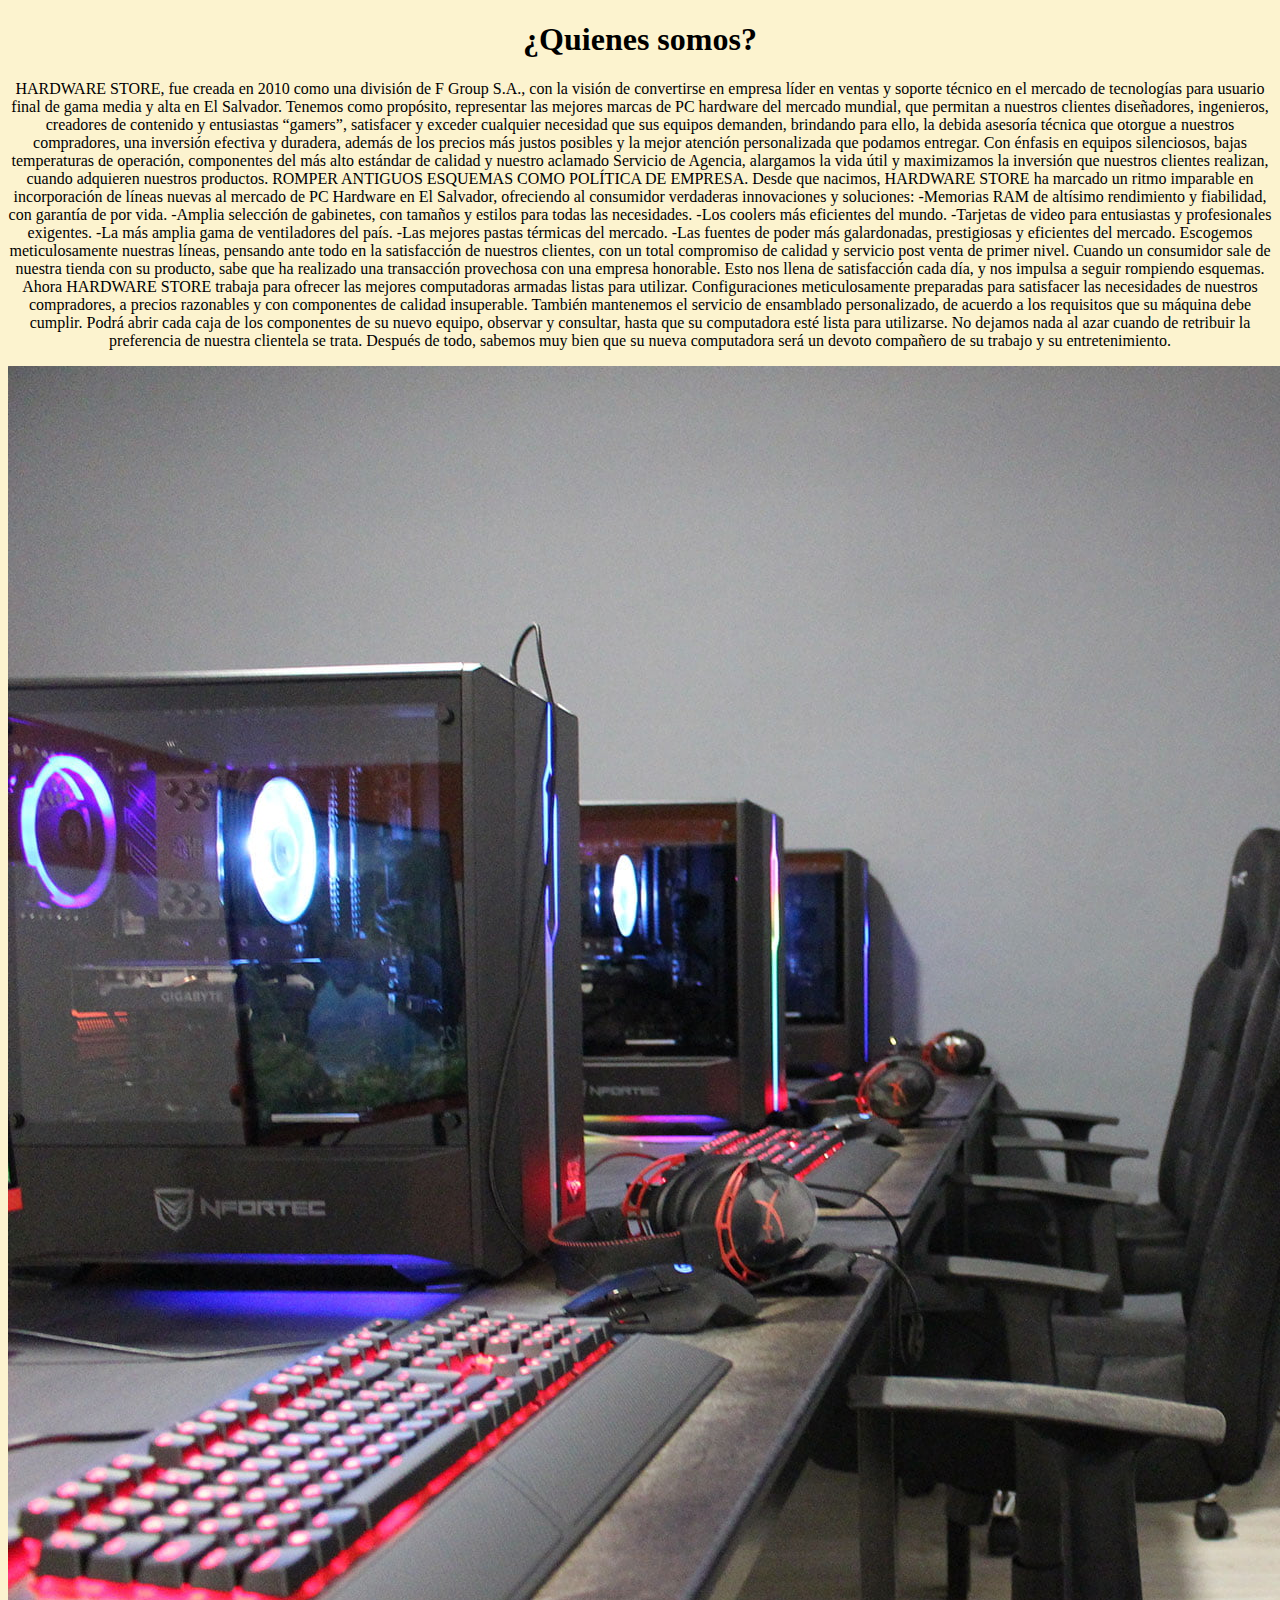
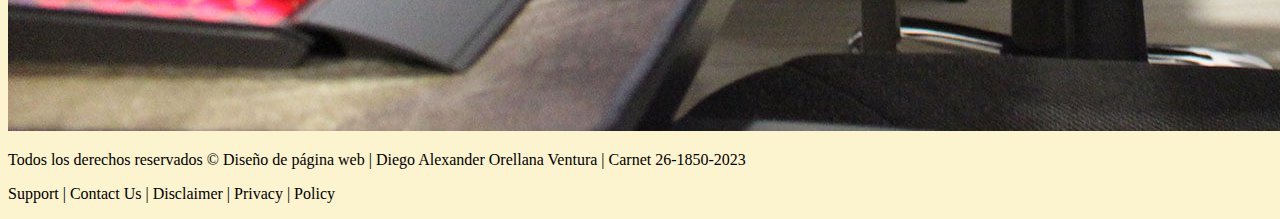
<file: acerca-de.html>
<!DOCTYPE html>
<html lang="en">
<head>
    <meta charset="UTF-8">
    <meta name="viewport" content="width=device-width, user-scalable=no, initial-scale=1.0, maximum-scale=1.0, minimum-scale=1.0">
    <link rel="shortcut icon" href="img/icono.png" type="image/x-icon">
    <title>HARDWARE STORE</title>
</head>
<body bgcolor="#FCF3CF">
    
<center>    
<H1>¿Quienes somos?</H1>

<p>
    HARDWARE STORE, fue creada en 2010 como una división de F Group S.A., con la visión de convertirse en empresa líder en ventas y soporte técnico en el mercado de tecnologías para usuario final de gama media y alta en El Salvador. 

Tenemos como propósito, representar las mejores marcas de PC hardware del mercado mundial, que permitan a nuestros clientes diseñadores, ingenieros, creadores de contenido y entusiastas “gamers”, satisfacer y exceder cualquier necesidad que sus equipos demanden, brindando para ello, la debida asesoría técnica que otorgue a nuestros compradores, una inversión efectiva y duradera, además de los precios más justos posibles y la mejor atención personalizada que podamos entregar.

Con énfasis en equipos silenciosos, bajas temperaturas de operación, componentes del más alto estándar de calidad y nuestro aclamado Servicio de Agencia, alargamos la vida útil y maximizamos la inversión que nuestros clientes realizan, cuando adquieren nuestros productos.  

ROMPER ANTIGUOS ESQUEMAS COMO POLÍTICA DE EMPRESA.
Desde que nacimos, HARDWARE STORE ha marcado un ritmo imparable en incorporación de líneas nuevas al mercado de PC Hardware en El Salvador, ofreciendo al consumidor verdaderas innovaciones y soluciones:

-Memorias RAM de altísimo rendimiento y fiabilidad, con garantía de por vida.

-Amplia selección de gabinetes, con tamaños y estilos para todas las necesidades.

-Los coolers más eficientes del mundo.

-Tarjetas de video para entusiastas y profesionales exigentes.

-La más amplia gama de ventiladores del país.

-Las mejores pastas térmicas del mercado.

-Las fuentes de poder más galardonadas, prestigiosas y eficientes del mercado.

Escogemos meticulosamente nuestras líneas, pensando ante todo en la satisfacción de nuestros clientes, con un total compromiso de calidad y servicio post venta de primer nivel.

Cuando un consumidor sale de nuestra tienda con su producto, sabe que ha realizado una transacción provechosa con una empresa honorable. Esto nos llena de satisfacción cada día, y nos impulsa a seguir rompiendo esquemas.

Ahora HARDWARE STORE trabaja para ofrecer las mejores computadoras armadas listas para utilizar. Configuraciones meticulosamente preparadas para satisfacer las necesidades de nuestros compradores, a precios razonables y con componentes de calidad insuperable. También mantenemos el servicio de ensamblado personalizado, de acuerdo a los requisitos que su máquina debe cumplir. Podrá abrir cada caja de los componentes de su nuevo equipo, observar y consultar, hasta que su computadora esté lista para utilizarse. No dejamos nada al azar cuando de retribuir la preferencia de nuestra clientela se trata. Después de todo, sabemos muy bien que su nueva computadora será un devoto compañero de su trabajo y su entretenimiento.
</p>
</center>    

<img src="img/img20.jpg">
    


<footer>
    <p>Todos los derechos reservados &copy; Diseño de página web | Diego Alexander Orellana Ventura | Carnet 26-1850-2023</p>
    <p class="der">Support | Contact Us | Disclaimer | Privacy | Policy</p>
</footer>



</body>
</html>
</file>
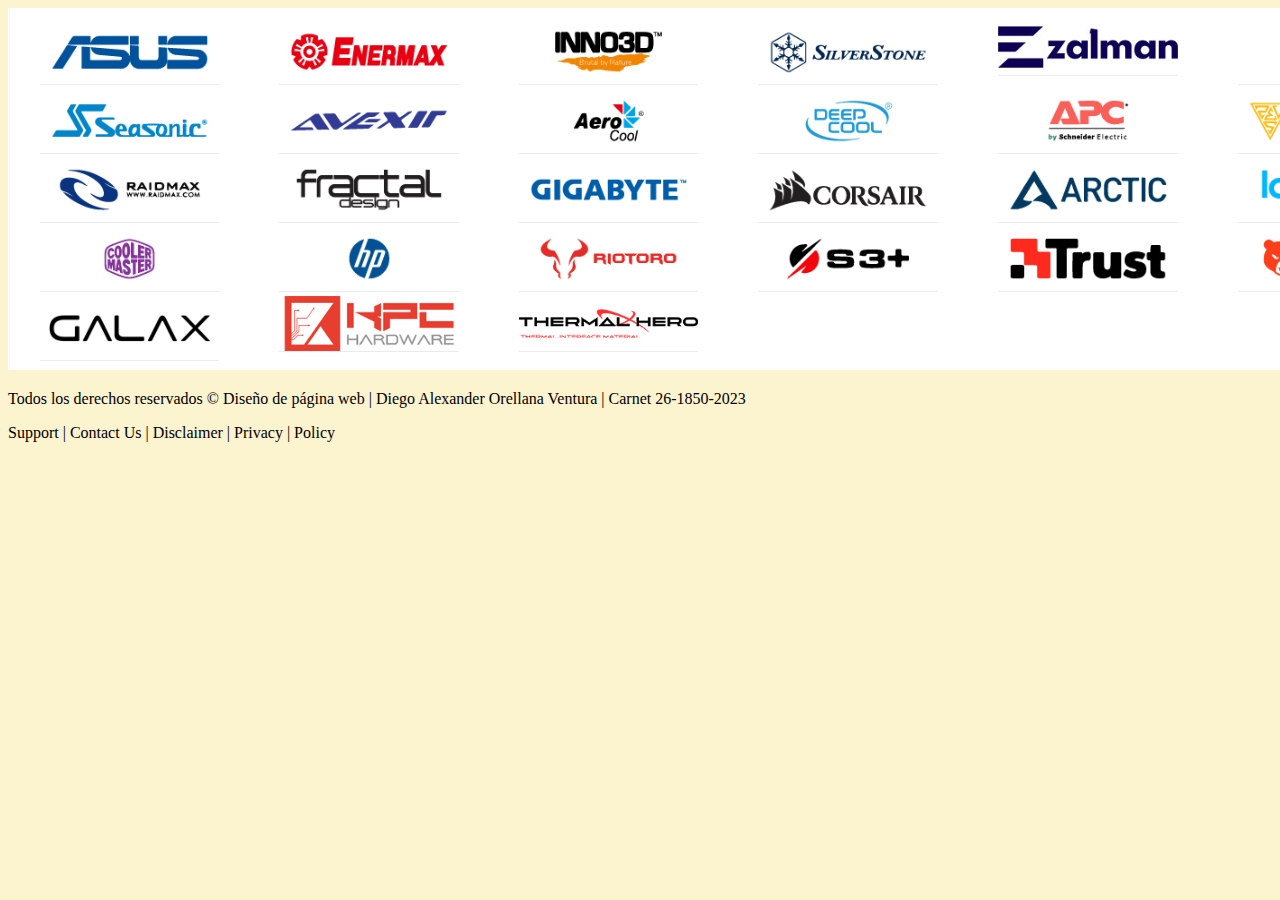
<file: marcas.html>
<!DOCTYPE html>
<html lang="en">
<head>
    <meta charset="UTF-8">
    <meta name="viewport" content="width=device-width, user-scalable=no, initial-scale=1.0, maximum-scale=1.0, minimum-scale=1.0">
    <link rel="shortcut icon" href="img/icono.png" type="image/x-icon">
    <title>HARDWARE STORE</title>
</head>
<body bgcolor="#FCF3CF">
    
    <center>
    <img src="img/img21.png">
    </center>



    <footer>
        <p>Todos los derechos reservados &copy; Diseño de página web | Diego Alexander Orellana Ventura | Carnet 26-1850-2023</p>
        <p class="der">Support | Contact Us | Disclaimer | Privacy | Policy</p>
    </footer>
</body>
</html>
</file>
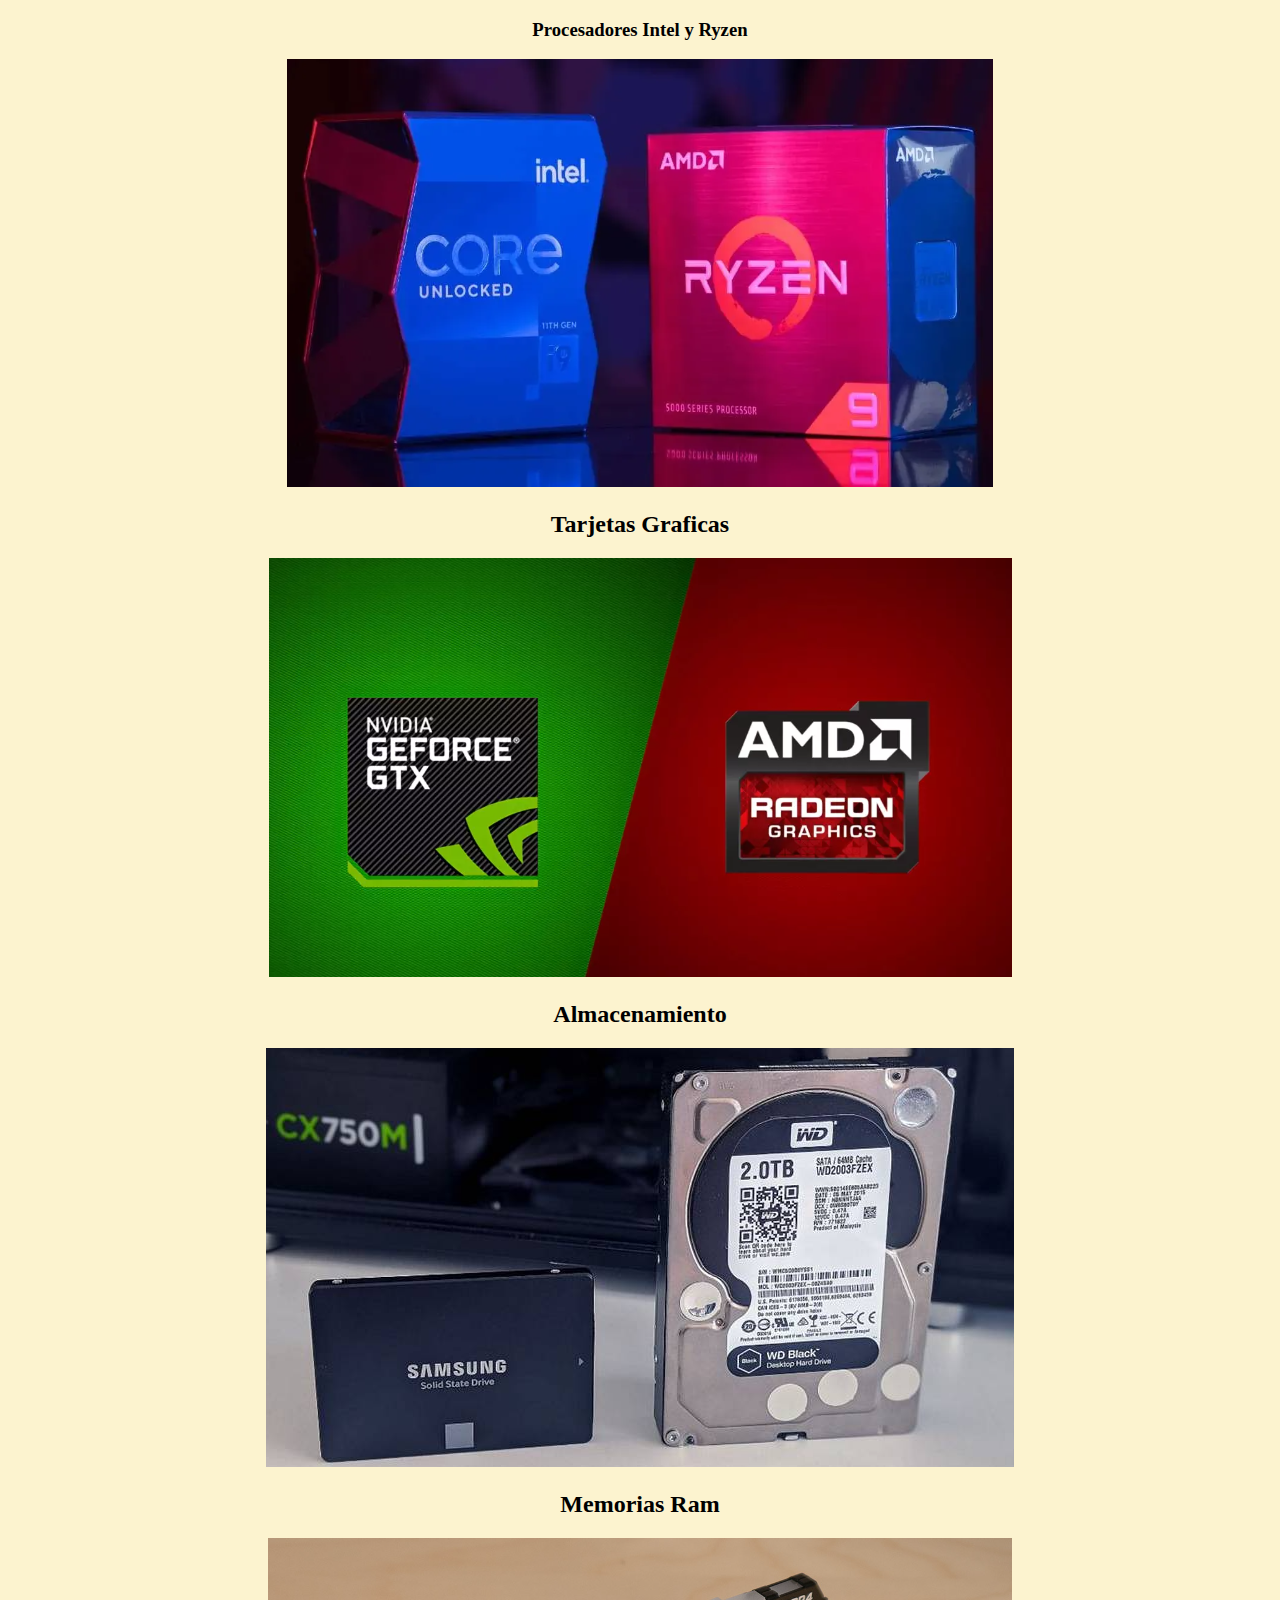
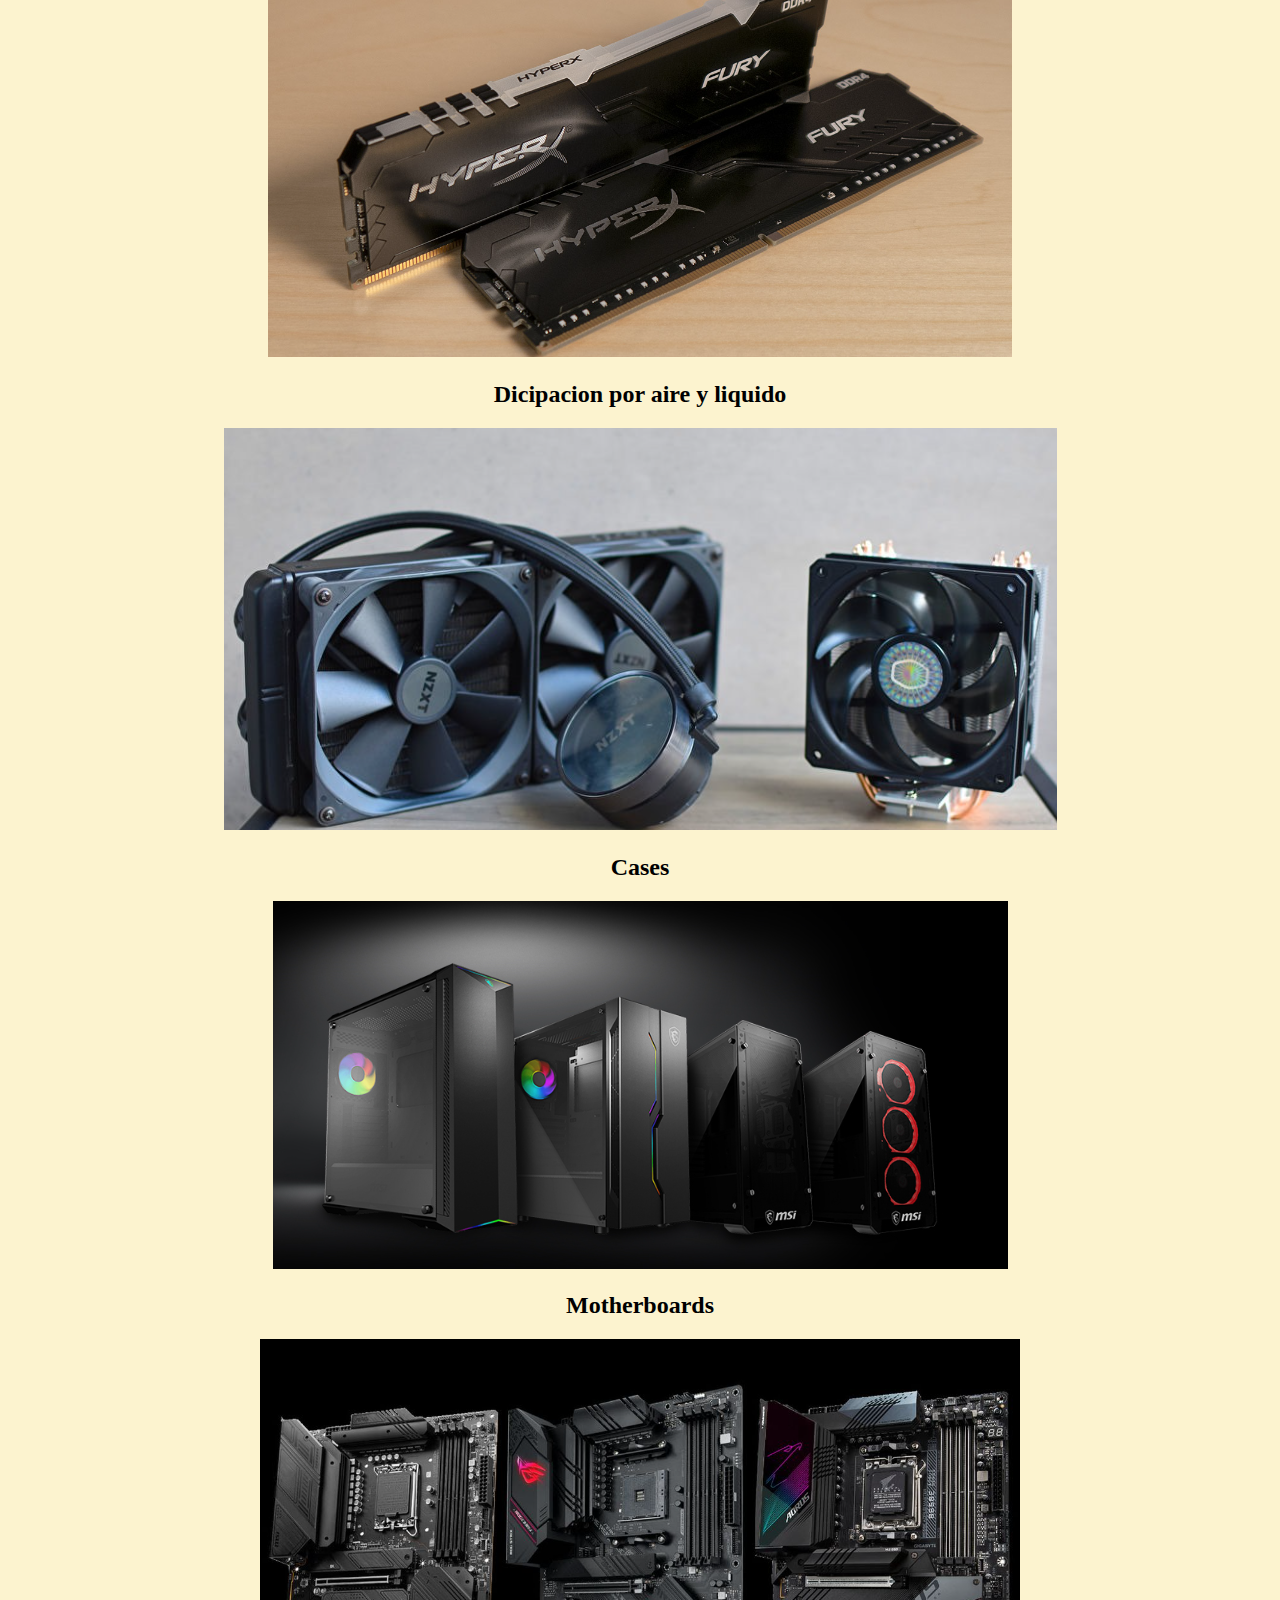
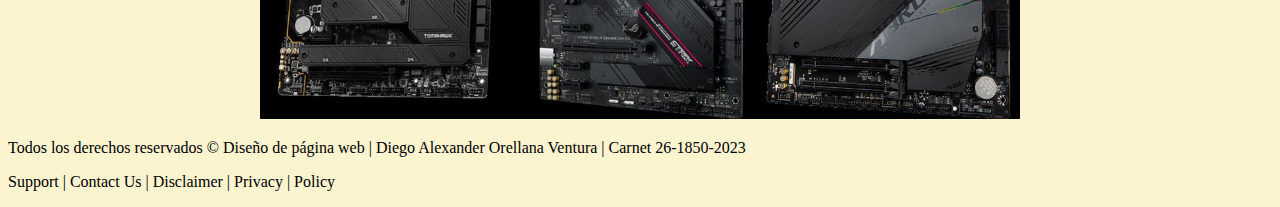
<file: productos.html>
<!DOCTYPE html>
<html lang="en">
<head>
    <meta charset="UTF-8">
    <meta name="viewport" content="width=device-width, user-scalable=no, initial-scale=1.0, maximum-scale=1.0, minimum-scale=1.0">
    <link rel="shortcut icon" href="img/icono.png" type="image/x-icon">
    <title>HARDWARE STORE</title>
</head>
<body bgcolor="#FCF3CF">

    <center>
        
        <h3> Procesadores Intel y Ryzen</h3><p>
        <img src="img/img11.png">
    
    </center>
    

    
    <center>
        <h2>Tarjetas Graficas</h2><p>
        <img src="img/img12.png">
    </center>
    


    
        <center>
        <h2>Almacenamiento</h2>
        <img src="img/img13.png">
        </center>
    

        <center>
        <h2>Memorias Ram</h2><p>
            <img src="img/img14.png">
        </center>
    


    
        <center>
        <h2>Dicipacion por aire y liquido</h2><p>
        <img src="img/img15.png">
        </center>


        <center>
            <h2>Cases</h2><p>
            <img src="img/img16.png">
            </center>
    
            <center>
                <h2>Motherboards</h2><p>
                <img src="img/img17.png">
                </center>
                
                <footer>
                    <p>Todos los derechos reservados &copy; Diseño de página web | Diego Alexander Orellana Ventura | Carnet 26-1850-2023</p>
                    <p class="der">Support | Contact Us | Disclaimer | Privacy | Policy</p>
                </footer>
    
</body>
</html>
</file>
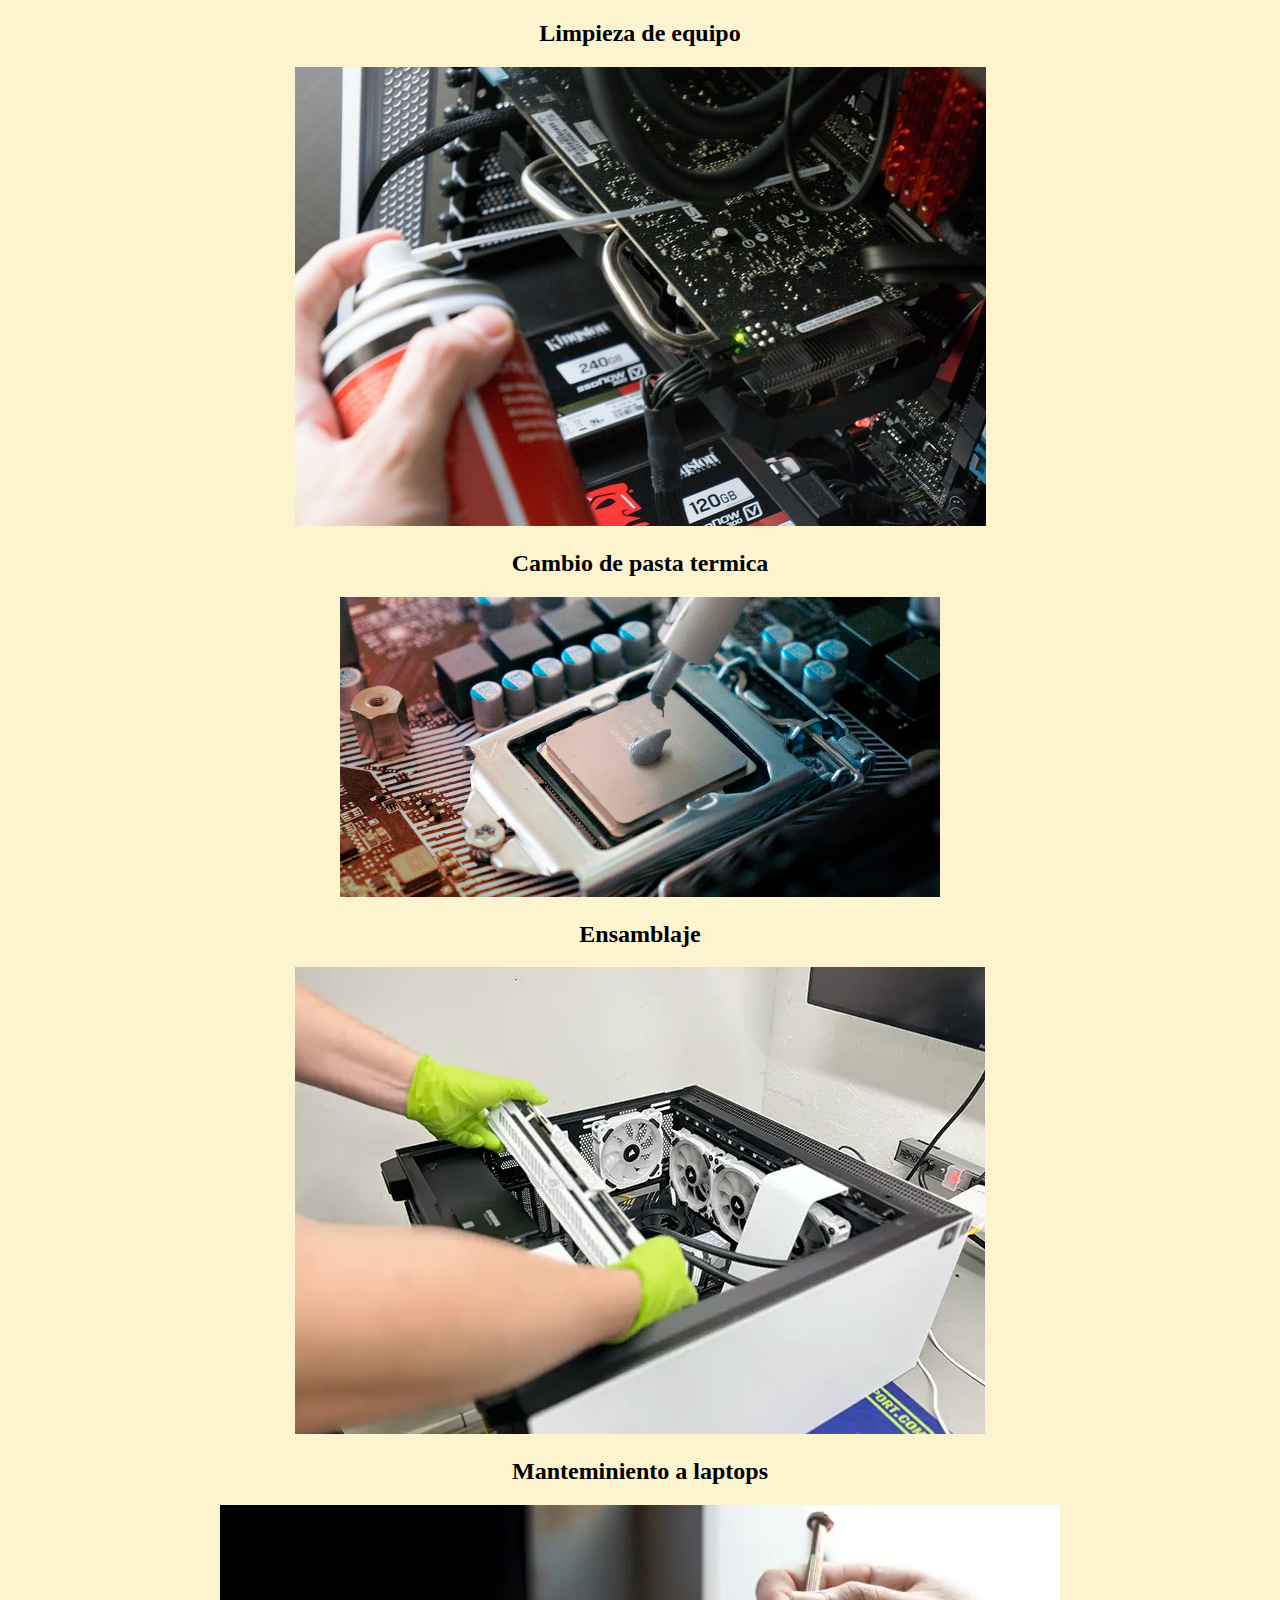
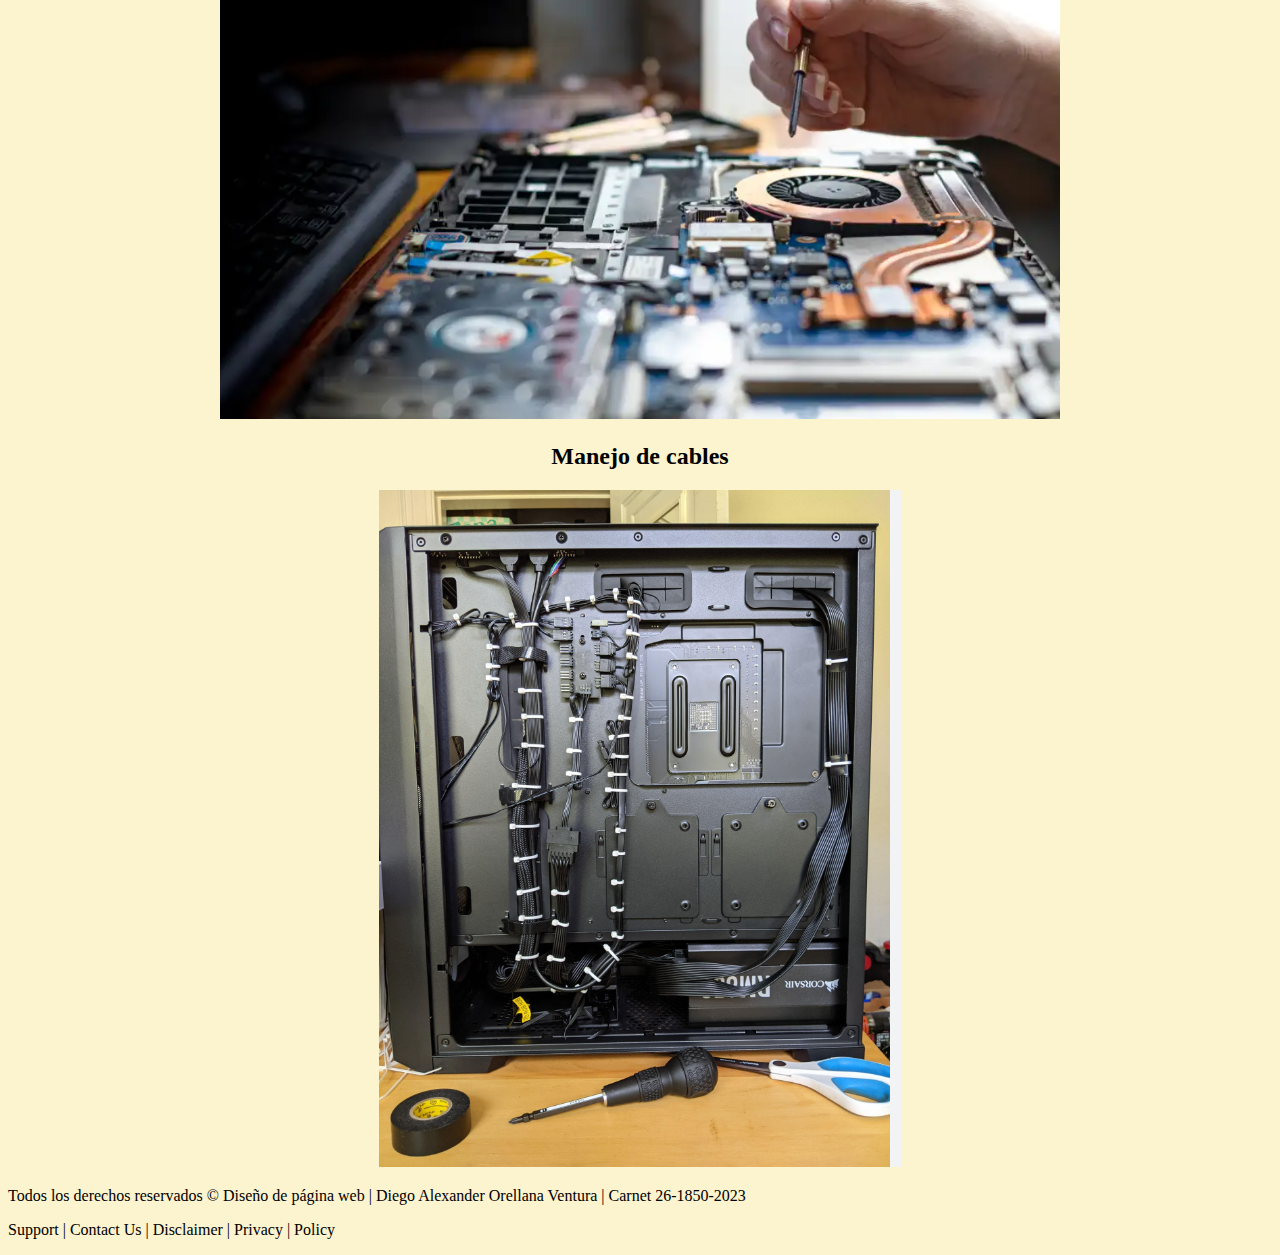
<file: servicios.html>
<!DOCTYPE html>
<html lang="en">
<head>
    <meta charset="UTF-8">
    <meta name="viewport" content="width=device-width, initial-scale=1.0">
    <link rel="shortcut icon" href="img/icono.png" type="image/x-icon">
    <title>HARDWARE STORE</title>
</head>
<body bgcolor="#FCF3CF">

    
    <center>
        
        <h2> Limpieza de equipo</h2><p>
        <img src="img/img10.png">
    
    </center>
    

    
    <center>
        <h2>Cambio de pasta termica</h2><p>
        <img src="img/img7.jpg">
    </center>
    


    
        <center>
        <h2>Ensamblaje</h2>
        <img src="img/img8.png">
        </center>
    

        <center>
        <h2>Manteminiento a laptops</h2><p>
            <img src="img/img9.png">
        </center>
    


    
        <center>
        <h2>Manejo de cables</h2><p>
        <img src="img/img6.png">
        </center>
    

        <footer>
            <p>Todos los derechos reservados &copy; Diseño de página web | Diego Alexander Orellana Ventura | Carnet 26-1850-2023</p>
            <p class="der">Support | Contact Us | Disclaimer | Privacy | Policy</p>
        </footer>
</body>
</html>
</file>
